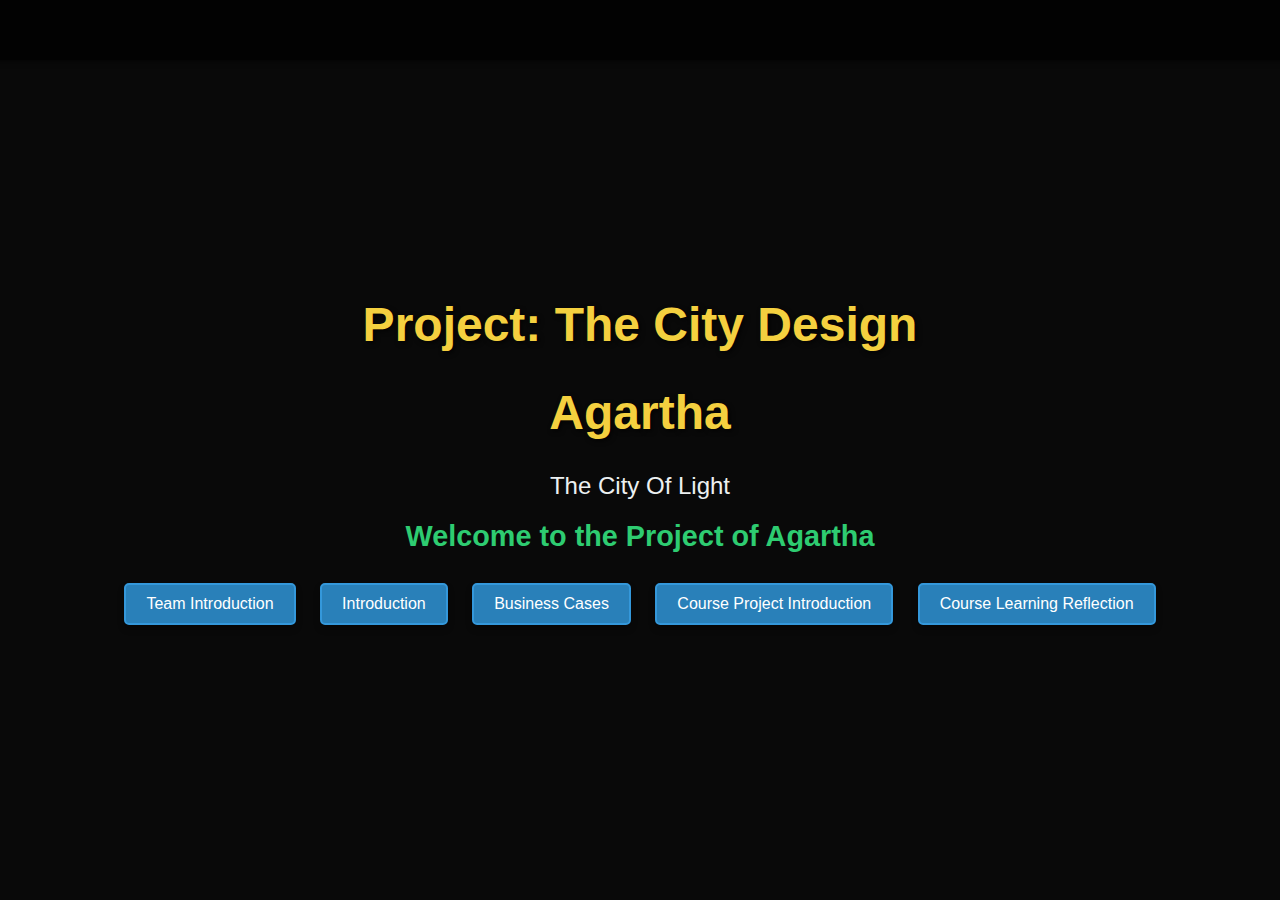
<file: index.html>
<!DOCTYPE html>
<html>
<head>
    <title>The City Design</title>
    <link rel="stylesheet" href="style.css">
</head>
<body>
    <div class="banner">
        <div class="navbar"></div>
        <div class="content">
            <h1>Project: The City Design</h1>
            <h1>Agartha</h1>
            <p>The City Of Light</p>
            <h3>Welcome to the Project of Agartha</h3>
            
            <!-- Navigation Buttons -->
            <nav>
                <button onclick="location.href='team.html';">Team Introduction</button>
                <button onclick="location.href='project1.html';"> Introduction</button>
                <button onclick="location.href='Business.html';"> Business Cases</button>
                <button onclick="location.href='project.html';">Course Project Introduction</button>
                <button onclick="location.href='reflectionmain.html';">Course Learning Reflection</button>
                </ul>
            </nav>
        </div>
    </div>
</body>
</html>
</file>
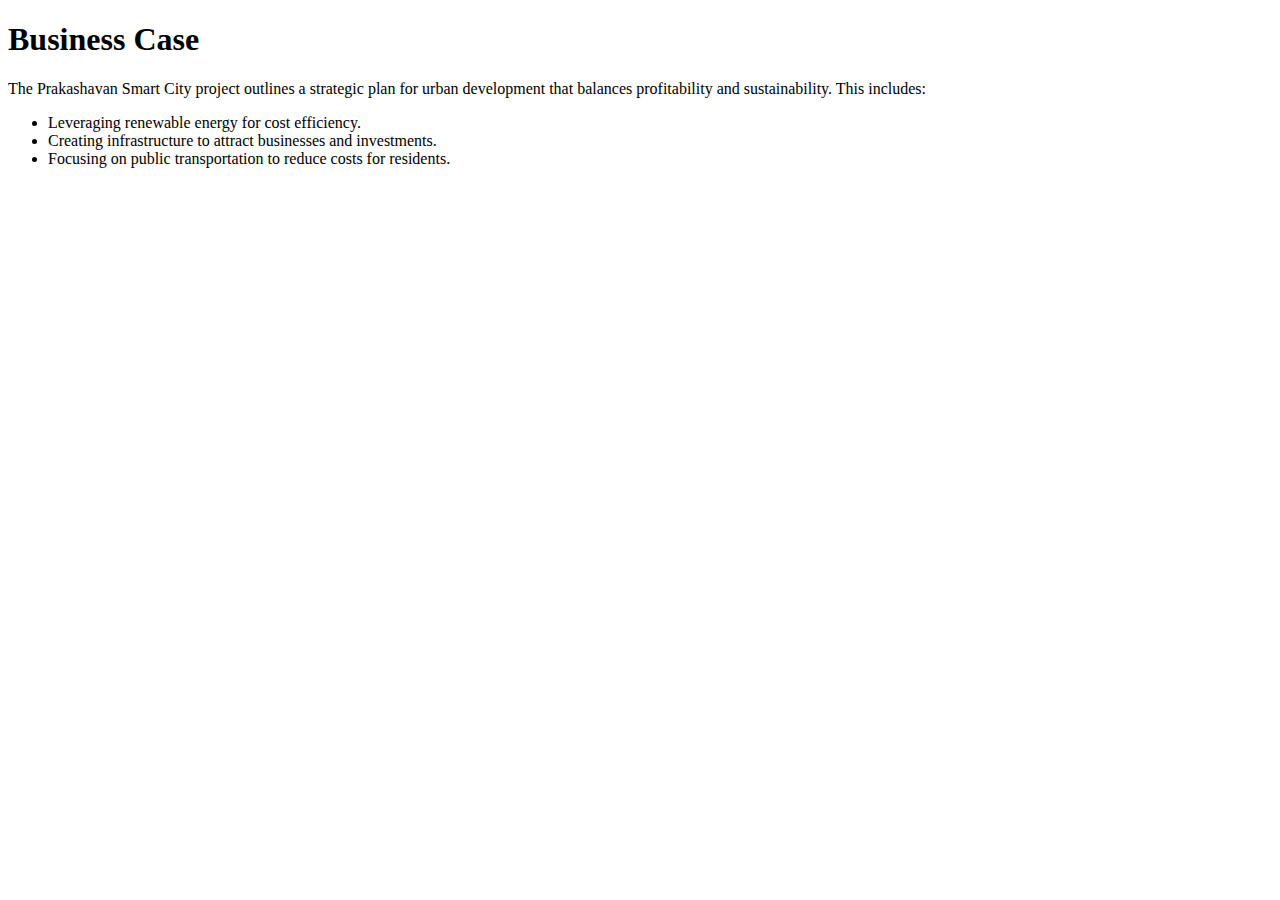
<file: business.html>
<!DOCTYPE html>
<html>
<head>
    <title>Business Case</title>
</head>
<body>
    <h1>Business Case</h1>
    <p>The Prakashavan Smart City project outlines a strategic plan for urban development that balances profitability and sustainability. This includes:
        <ul>
            <li>Leveraging renewable energy for cost efficiency.</li>
            <li>Creating infrastructure to attract businesses and investments.</li>
            <li>Focusing on public transportation to reduce costs for residents.</li>
        </ul>
    </p>
</body>
</html>
</file>
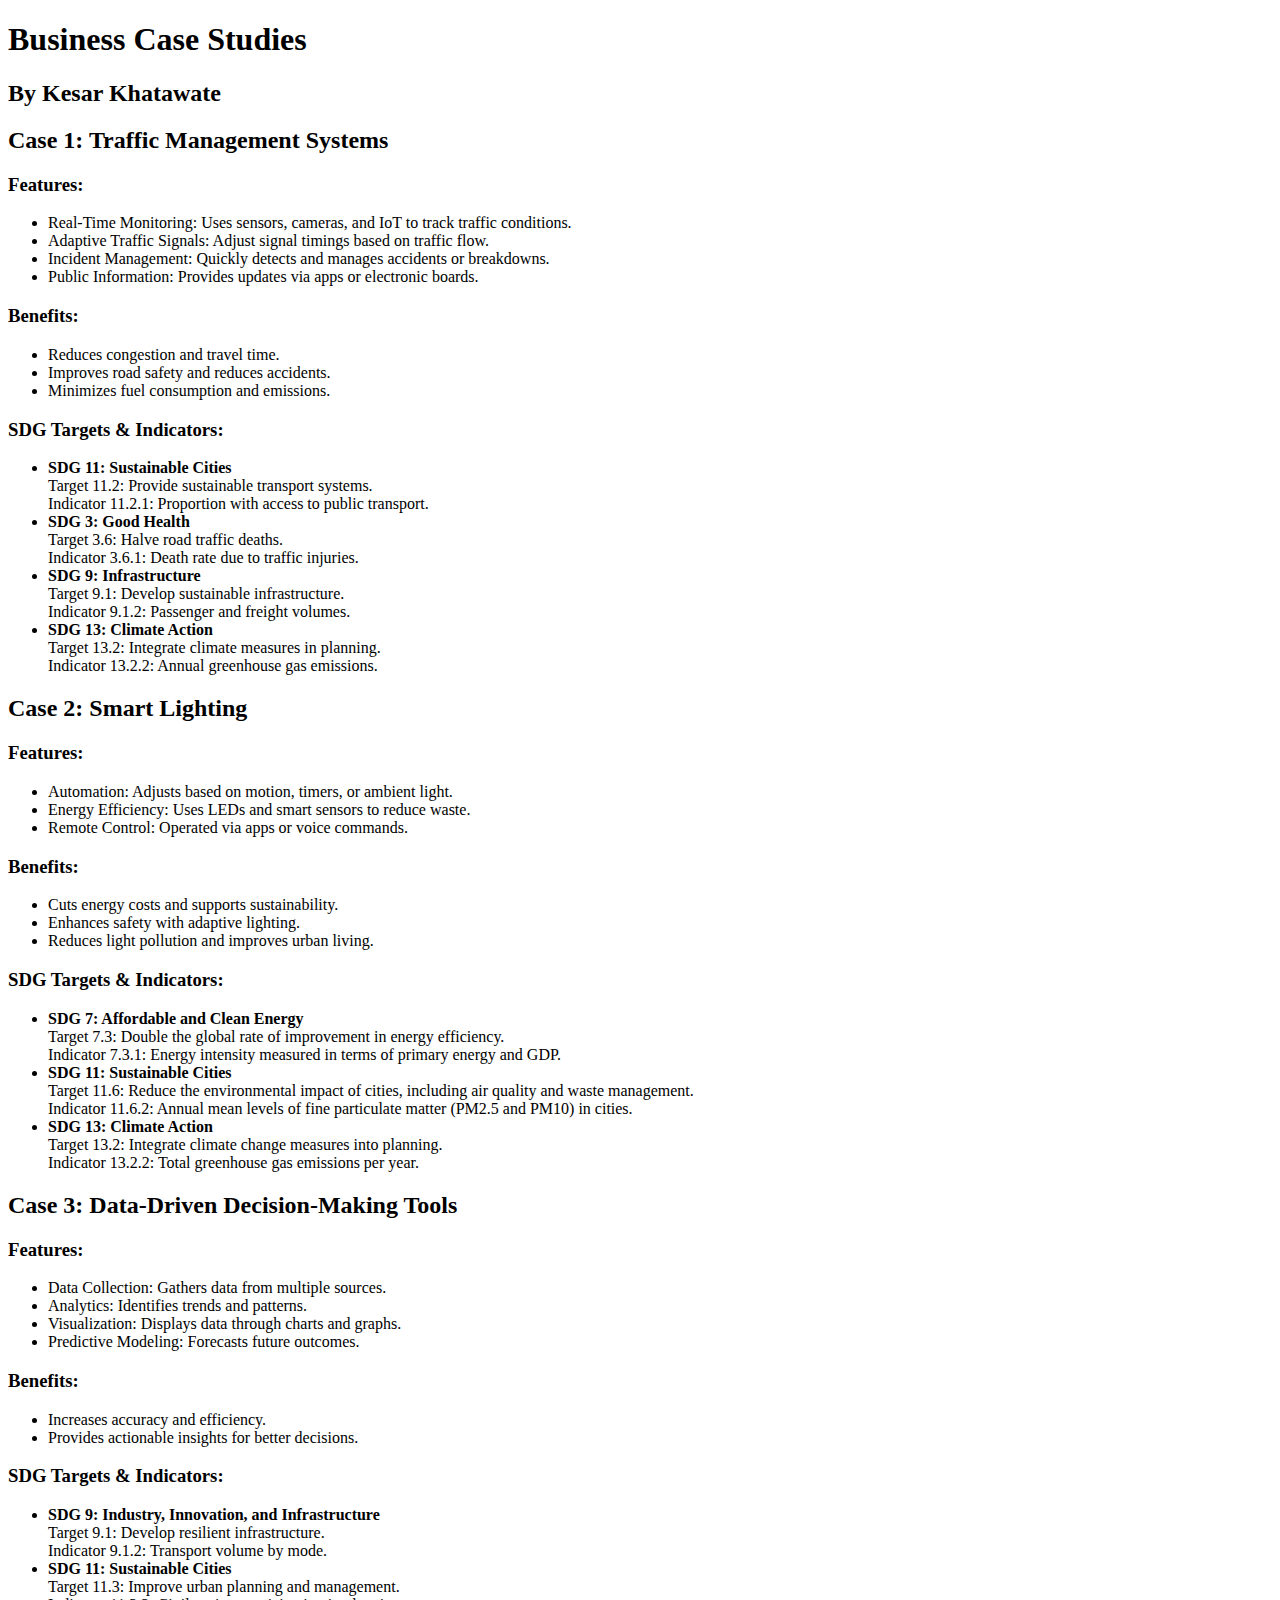
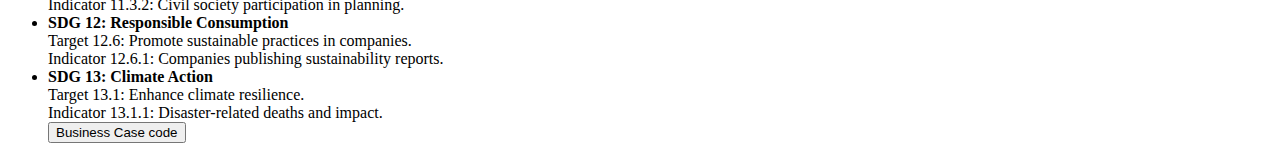
<file: Business.html>
<!DOCTYPE html>
<html lang="en">
<head>
    <meta charset="UTF-8">
    <meta name="viewport" content="width=device-width, initial-scale=1.0">
    <title>Case Studies</title>
    <link rel="stylesheet" href="Businesscss.css">
</head>
<body>
    <div class="container">
        <h1>Business Case Studies</h1>
        <h2>By Kesar Khatawate</h2>
        <div class="case">
            <h2>Case 1: Traffic Management Systems</h2>

            <div class="section">
                <h3>Features:</h3>
                <ul>
                    <li>Real-Time Monitoring: Uses sensors, cameras, and IoT to track traffic conditions.</li>
                    <li>Adaptive Traffic Signals: Adjust signal timings based on traffic flow.</li>
                    <li>Incident Management: Quickly detects and manages accidents or breakdowns.</li>
                    <li>Public Information: Provides updates via apps or electronic boards.</li>
                </ul>
            </div>

            <div class="section">
                <h3>Benefits:</h3>
                <ul>
                    <li>Reduces congestion and travel time.</li>
                    <li>Improves road safety and reduces accidents.</li>
                    <li>Minimizes fuel consumption and emissions.</li>
                </ul>
            </div>

            <div class="section">
                <h3>SDG Targets & Indicators:</h3>
                <ul>
                    <li><strong>SDG 11: Sustainable Cities</strong><br>
                        Target 11.2: Provide sustainable transport systems.<br>
                        Indicator 11.2.1: Proportion with access to public transport.</li>
                    <li><strong>SDG 3: Good Health</strong><br>
                        Target 3.6: Halve road traffic deaths.<br>
                        Indicator 3.6.1: Death rate due to traffic injuries.</li>
                    <li><strong>SDG 9: Infrastructure</strong><br>
                        Target 9.1: Develop sustainable infrastructure.<br>
                        Indicator 9.1.2: Passenger and freight volumes.</li>
                    <li><strong>SDG 13: Climate Action</strong><br>
                        Target 13.2: Integrate climate measures in planning.<br>
                        Indicator 13.2.2: Annual greenhouse gas emissions.</li>
                </ul>
            </div>
        </div>

        <div class="case">
            <h2>Case 2: Smart Lighting</h2>

            <div class="section">
                <h3>Features:</h3>
                <ul>
                    <li>Automation: Adjusts based on motion, timers, or ambient light.</li>
                    <li>Energy Efficiency: Uses LEDs and smart sensors to reduce waste.</li>
                    <li>Remote Control: Operated via apps or voice commands.</li>
                </ul>
            </div>

            <div class="section">
                <h3>Benefits:</h3>
                <ul>
                    <li>Cuts energy costs and supports sustainability.</li>
                    <li>Enhances safety with adaptive lighting.</li>
                    <li>Reduces light pollution and improves urban living.</li>
                </ul>
            </div>

            <div class="section">
                <h3>SDG Targets & Indicators:</h3>
                <ul>
                    <li><strong>SDG 7: Affordable and Clean Energy</strong><br>
                        Target 7.3: Double the global rate of improvement in energy efficiency.<br>
                        Indicator 7.3.1: Energy intensity measured in terms of primary energy and GDP.</li>
                    <li><strong>SDG 11: Sustainable Cities</strong><br>
                        Target 11.6: Reduce the environmental impact of cities, including air quality and waste management.<br>
                        Indicator 11.6.2: Annual mean levels of fine particulate matter (PM2.5 and PM10) in cities.</li>
                    <li><strong>SDG 13: Climate Action</strong><br>
                        Target 13.2: Integrate climate change measures into planning.<br>
                        Indicator 13.2.2: Total greenhouse gas emissions per year.</li>
                </ul>
            </div>
        </div>

        <div class="case">
            <h2>Case 3: Data-Driven Decision-Making Tools</h2>

            <div class="section">
                <h3>Features:</h3>
                <ul>
                    <li>Data Collection: Gathers data from multiple sources.</li>
                    <li>Analytics: Identifies trends and patterns.</li>
                    <li>Visualization: Displays data through charts and graphs.</li>
                    <li>Predictive Modeling: Forecasts future outcomes.</li>
                </ul>
            </div>

            <div class="section">
                <h3>Benefits:</h3>
                <ul>
                    <li>Increases accuracy and efficiency.</li>
                    <li>Provides actionable insights for better decisions.</li>
                </ul>
            </div>

            <div class="section">
                <h3>SDG Targets & Indicators:</h3>
                <ul>
                    <li><strong>SDG 9: Industry, Innovation, and Infrastructure</strong><br>
                        Target 9.1: Develop resilient infrastructure.<br>
                        Indicator 9.1.2: Transport volume by mode.</li>
                    <li><strong>SDG 11: Sustainable Cities</strong><br>
                        Target 11.3: Improve urban planning and management.<br>
                        Indicator 11.3.2: Civil society participation in planning.</li>
                    <li><strong>SDG 12: Responsible Consumption</strong><br>
                        Target 12.6: Promote sustainable practices in companies.<br>
                        Indicator 12.6.1: Companies publishing sustainability reports.</li>
                    <li><strong>SDG 13: Climate Action</strong><br>
                        Target 13.1: Enhance climate resilience.<br>
                        Indicator 13.1.1: Disaster-related deaths and impact.</li>
                        <button onclick="location.href='tms.html';">Business Case code</button>
                </ul>
            </div>
        </div>
    </div>
</body>
</html>
</file>
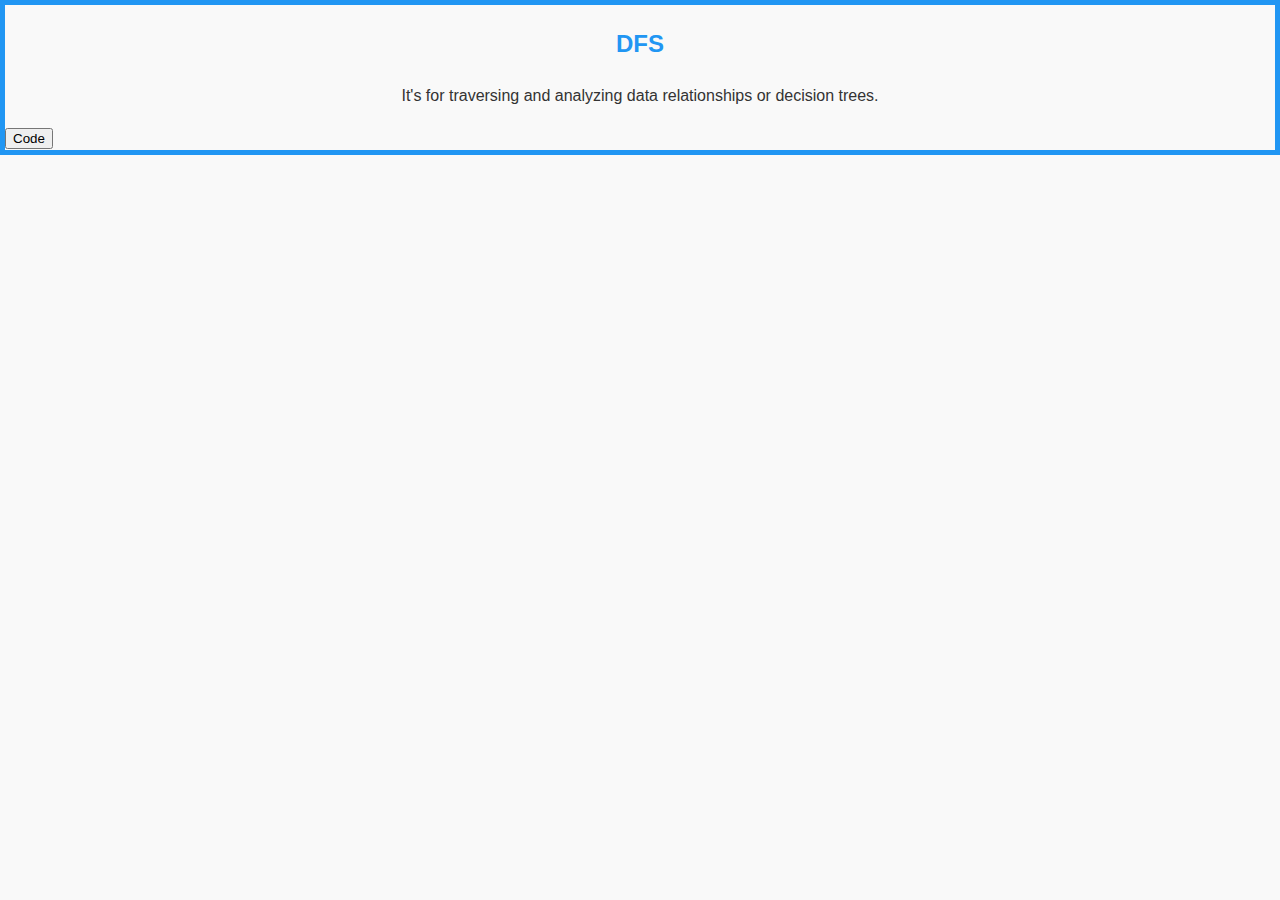
<file: DFS.html>
<!DOCTYPE html>
<html lang="en">
<head>
    <meta charset="UTF-8">
    <meta name="viewport" content="width=device-width, initial-scale=1.0">
    <title>Display Line</title>
    <link rel="stylesheet" href="tms1.css">
</head>
<body>
    <div class="line-container">
        <h2>DFS</h2>
        <p>It's for traversing and analyzing data relationships or decision trees.</p>
        
        <!-- Wrap the button with an anchor tag to link to GitHub -->
        <a href="https://github.com/01fe24bcs423/Agartha/blob/main/DFS.cpp" target="_blank">
            <button class="code-btn">Code</button>
        </a>
    </div>
</body>
</html>
</file>
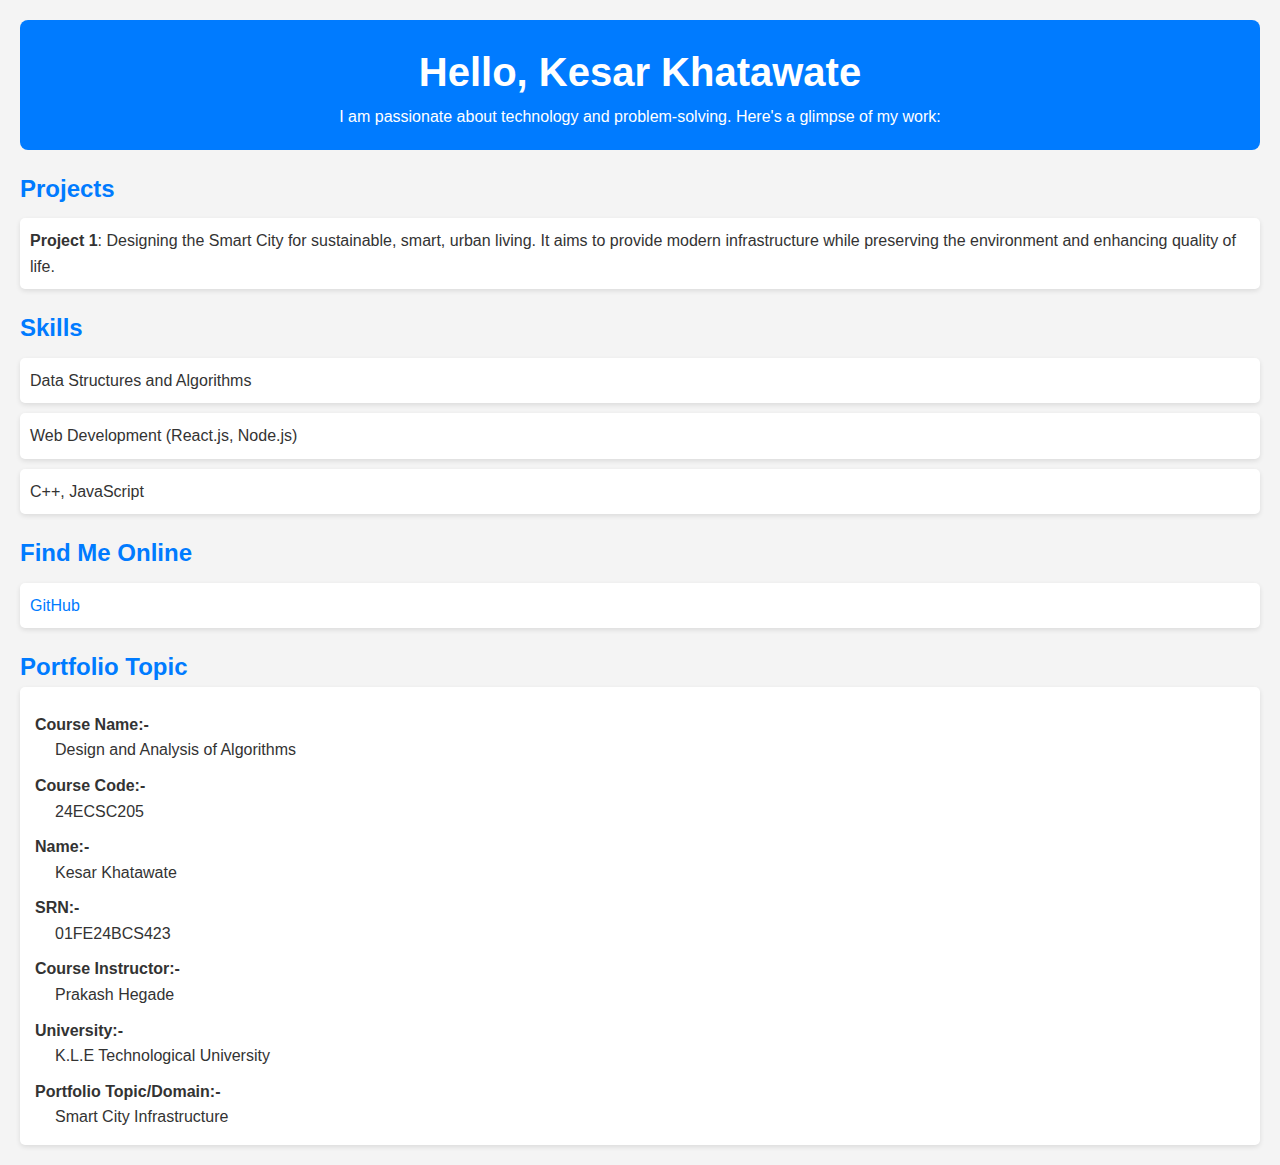
<file: kesar.html>
<!DOCTYPE html>
<html lang="en">
<head>
    <meta charset="UTF-8">
    <meta name="viewport" content="width=device-width, initial-scale=1.0">
    <title>Portfolio</title>
    <link href="kesar1.css" rel="stylesheet">
</head>
<body>
    <header>
        <h1>Hello, Kesar Khatawate</h1>
        <p>I am passionate about technology and problem-solving. Here's a glimpse of my work:</p>
    </header>

    <section>
        <h2> Projects</h2>
        <ul>
            <li><strong>Project 1</strong>: Designing the Smart City for sustainable, smart, urban living. It aims to provide modern infrastructure while preserving the environment and enhancing quality of life.</li>
        </ul>

        <h2> Skills</h2>
        <ul>
            <li>Data Structures and Algorithms</li>
            <li>Web Development (React.js, Node.js)</li>
            <li>C++, JavaScript</li>
        </ul>

        <h2> Find Me Online</h2>
        <ul>
            <li><a href="https://github.com/your-github-username" target="_blank">GitHub</a></li>
        </ul>

        <h2>Portfolio Topic</h2>
        <dl>
            <dt>Course Name:-</dt>
            <dd>Design and Analysis of Algorithms</dd>

            <dt>Course Code:-</dt>
            <dd>24ECSC205</dd>

            <dt>Name:-</dt>
            <dd>Kesar Khatawate</dd>

            <dt>SRN:-</dt>
            <dd>01FE24BCS423</dd>

            <dt>Course Instructor:-</dt>
            <dd>Prakash Hegade</dd>

            <dt>University:-</dt>
            <dd>K.L.E Technological University</dd>

            <dt>Portfolio Topic/Domain:-</dt>
            <dd>Smart City Infrastructure</dd>
        </dl>
    </section>
</body>
</html>
</file>
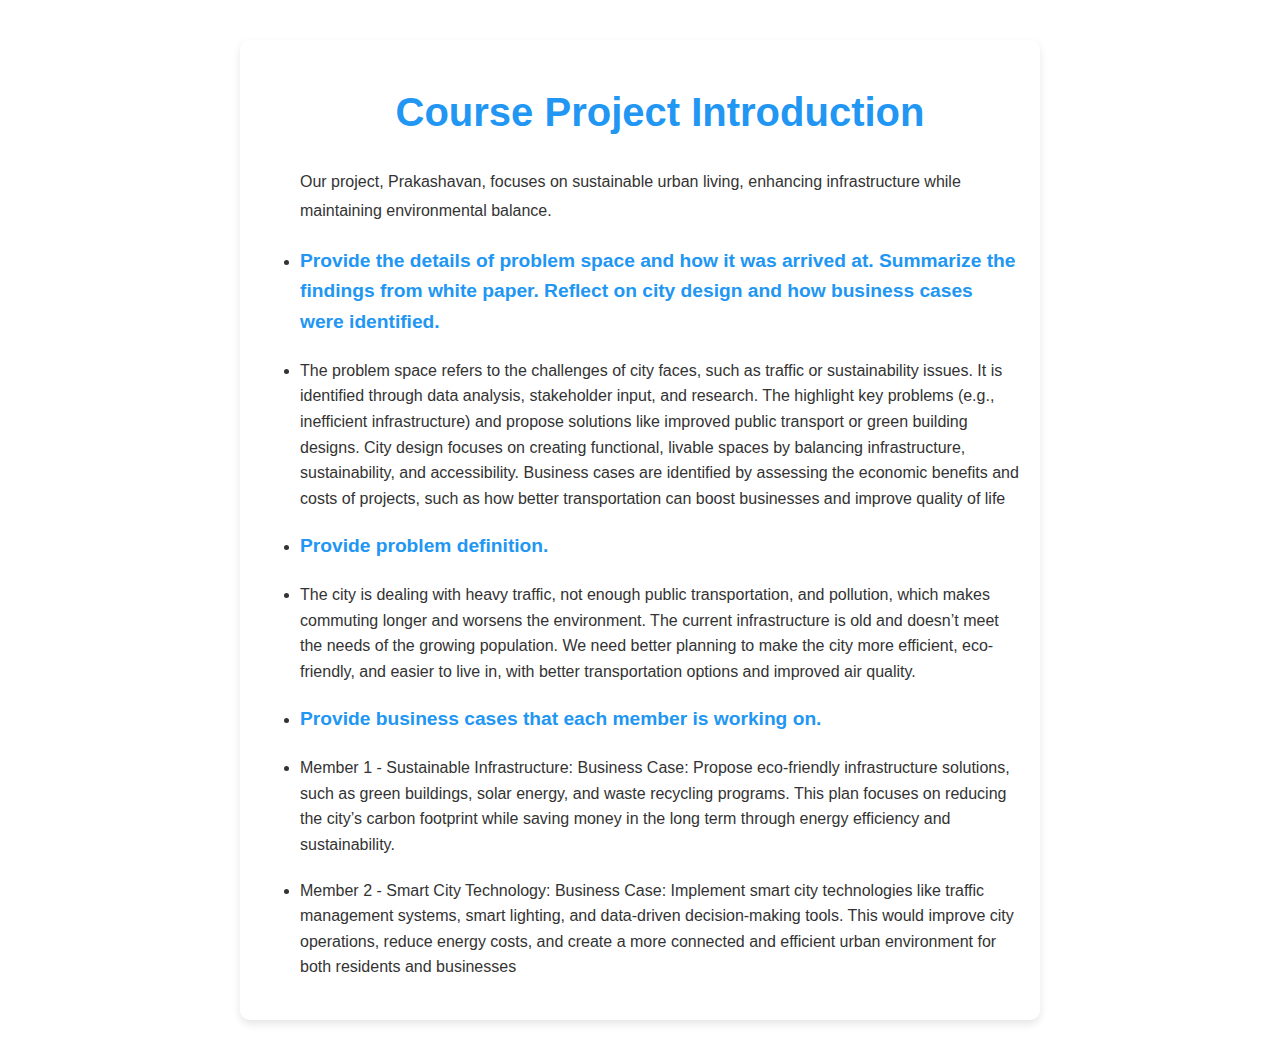
<file: project.html>
<!DOCTYPE html>
<html>
<head>
    <title>Course Project Introduction</title>
    <link rel="stylesheet" href="projectcss.css">
</head>
<body>
    <ul>
    <h1>Course Project Introduction</h1>
    <p>Our project, Prakashavan, focuses on sustainable urban living, enhancing infrastructure while maintaining environmental balance.</p>
    <li><h3>Provide the details of problem space and how it was arrived at. Summarize the
        findings from white paper. Reflect on city design and how business cases were
        identified.</h3></li>
        <li>The problem space refers to the challenges of city faces, such as traffic or sustainability issues. It is identified through data analysis, stakeholder input, and research. The  highlight key problems (e.g., inefficient infrastructure) and propose solutions like improved public transport or green building designs. City design focuses on creating functional, livable spaces by balancing infrastructure, sustainability, and accessibility. Business cases are identified by assessing the economic benefits and costs of projects, such as how better transportation can boost businesses and improve quality of life</li>
    <li><h3>Provide problem definition.</h3>
       <li> The city is dealing with heavy traffic, not enough public transportation, and pollution, which makes commuting longer and worsens the environment. The current infrastructure is old and doesn’t meet the needs of the growing population. We need better planning to make the city more efficient, eco-friendly, and easier to live in, with better transportation options and improved air quality.</li>
    <li><h3>Provide business cases that each member is working on.</h3>                                           <li>   Member 1 - Sustainable Infrastructure:
        Business Case: Propose eco-friendly infrastructure solutions, such as green buildings, solar energy, and waste recycling programs. This plan focuses on reducing the city’s carbon footprint while saving money in the long term through energy efficiency and sustainability.</li>
        <li>Member 2 - Smart City Technology:
        Business Case: Implement smart city technologies like traffic management systems, smart lighting, and data-driven decision-making tools. This would improve city operations, reduce energy costs, and create a more connected and efficient urban environment for both residents and businesses</li>
    </ul> </body>
</html>
</file>
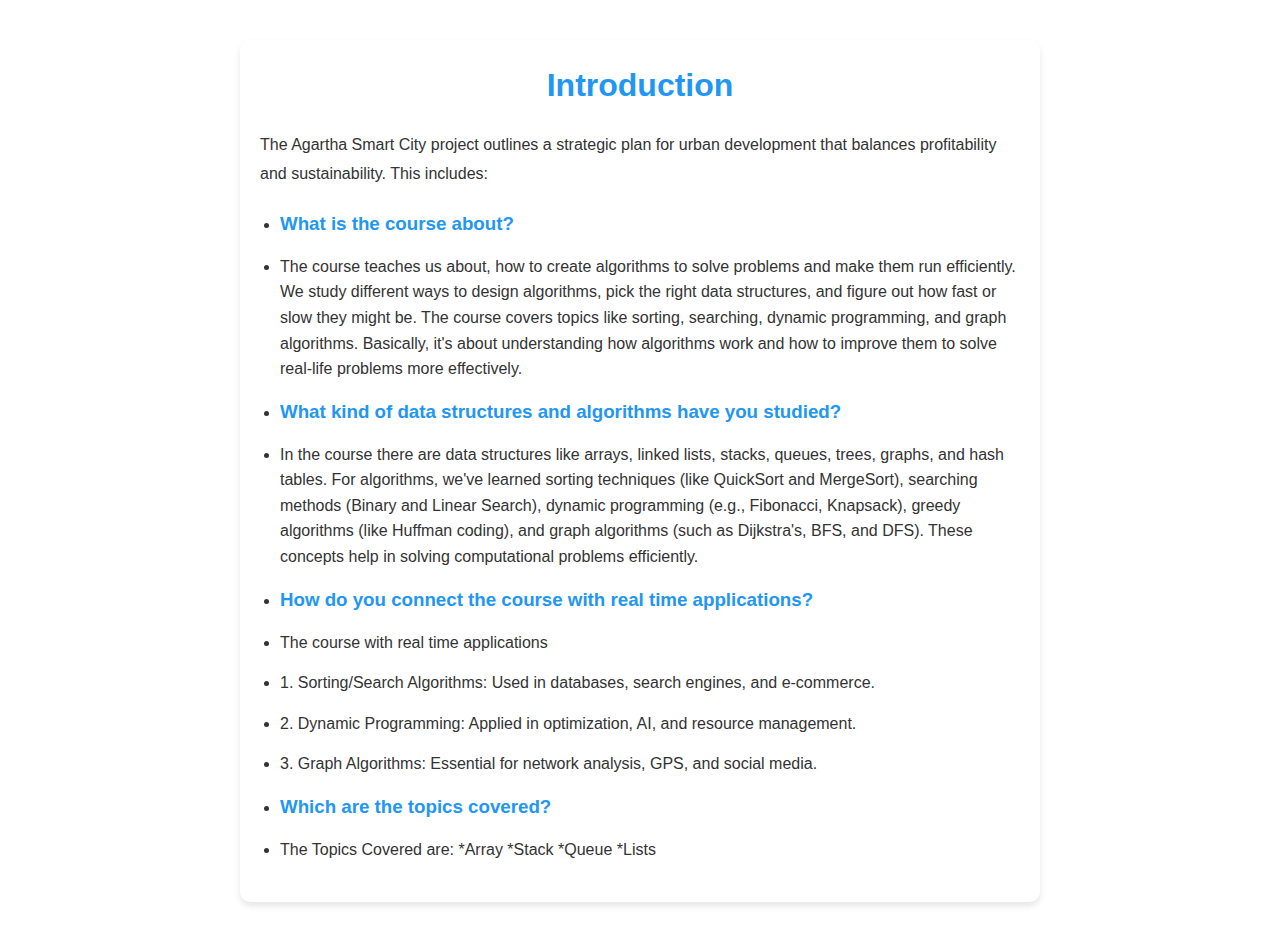
<file: project1.html>
<!DOCTYPE html>
<html>
<head>
    <title>Introduction</title>
    <link rel="stylesheet" href="project1css.css">
</head>
<body>
    <h1>Introduction</h1>
    <p>The Agartha Smart City project outlines a strategic plan for urban development that balances profitability and sustainability. This includes:
        <ul>
            <li><h3>What is the course about?</h3></li>
                <li>The course teaches us about, how to create algorithms to solve problems and make them run efficiently. We study different ways to design algorithms, pick the right data structures, and figure out how fast or slow they might be. The course covers topics like sorting, searching, dynamic programming, and graph algorithms. Basically, it's about understanding how algorithms work and how to improve them to solve real-life problems more effectively.</li>
            <li><h3>What kind of data structures and algorithms have you studied?</h3></li>
                <li>In the course there are data structures like arrays, linked lists, stacks, queues, trees, graphs, and hash tables. For algorithms, we've learned sorting techniques (like QuickSort and MergeSort), searching methods (Binary and Linear Search), dynamic programming (e.g., Fibonacci, Knapsack), greedy algorithms (like Huffman coding), and graph algorithms (such as Dijkstra's, BFS, and DFS). These concepts help in solving computational problems efficiently.</li>
            <li><h3>How do you connect the course with real time applications?</h3></li>
               <li> The course with real time applications
                <li>1. Sorting/Search Algorithms: Used in databases, search engines, and e-commerce.</li>
                <li> 2. Dynamic Programming: Applied in optimization, AI, and resource management.</li>
                <li>3. Graph Algorithms: Essential for network analysis, GPS, and social media.</li>
            <li><h3>Which are the topics covered?</h3></li>
                <li>The Topics Covered are:
                *Array
                *Stack
                *Queue
                *Lists
                </li>
        </ul>
    </p>
</body>
</html>
</file>
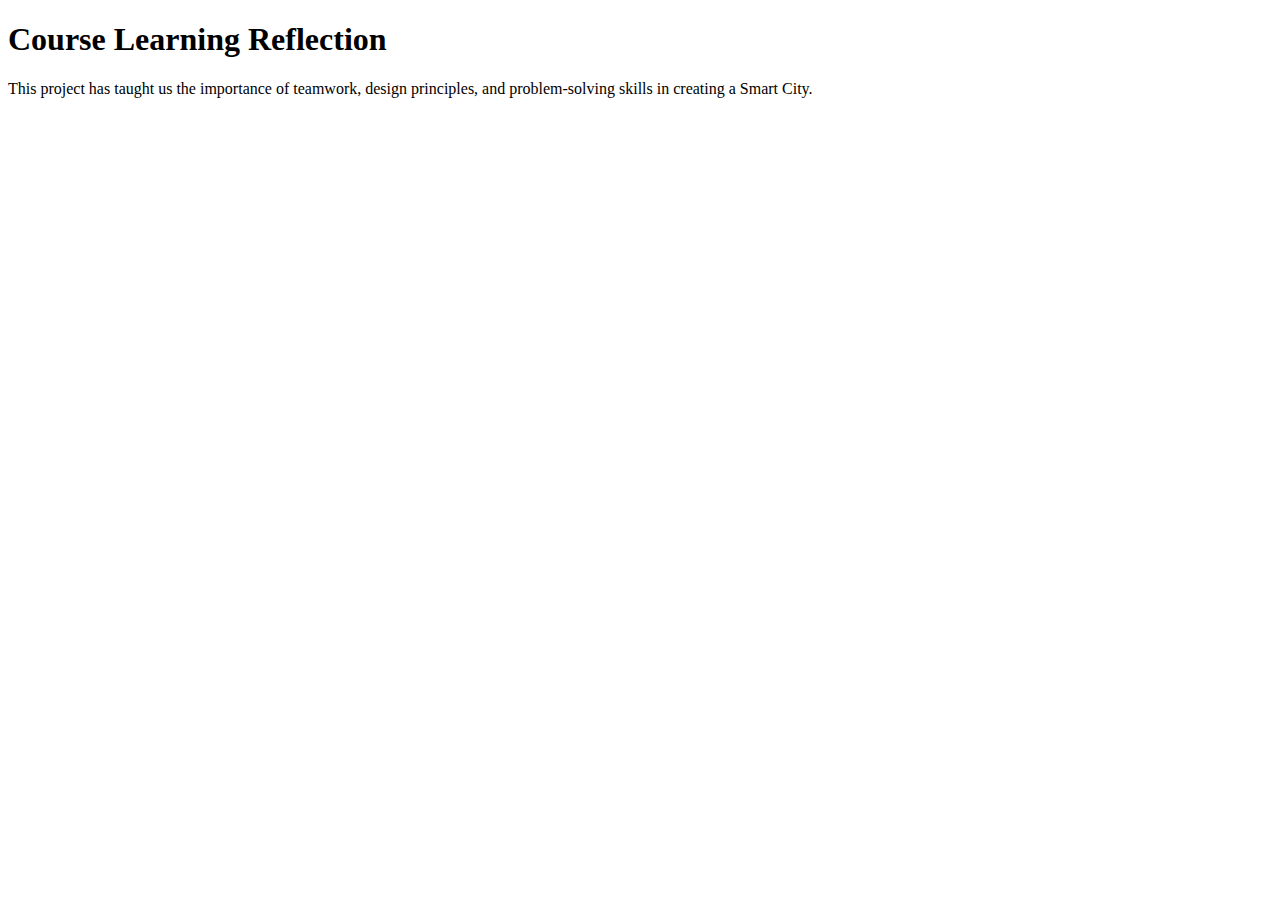
<file: reflection.html>
<!DOCTYPE html>
<html>
<head>
    <title>Course Learning Reflection</title>
</head>
<body>
    <h1>Course Learning Reflection</h1>
    <p>This project has taught us the importance of teamwork, design principles, and problem-solving skills in creating a Smart City.</p>
</body>
</html>
</file>
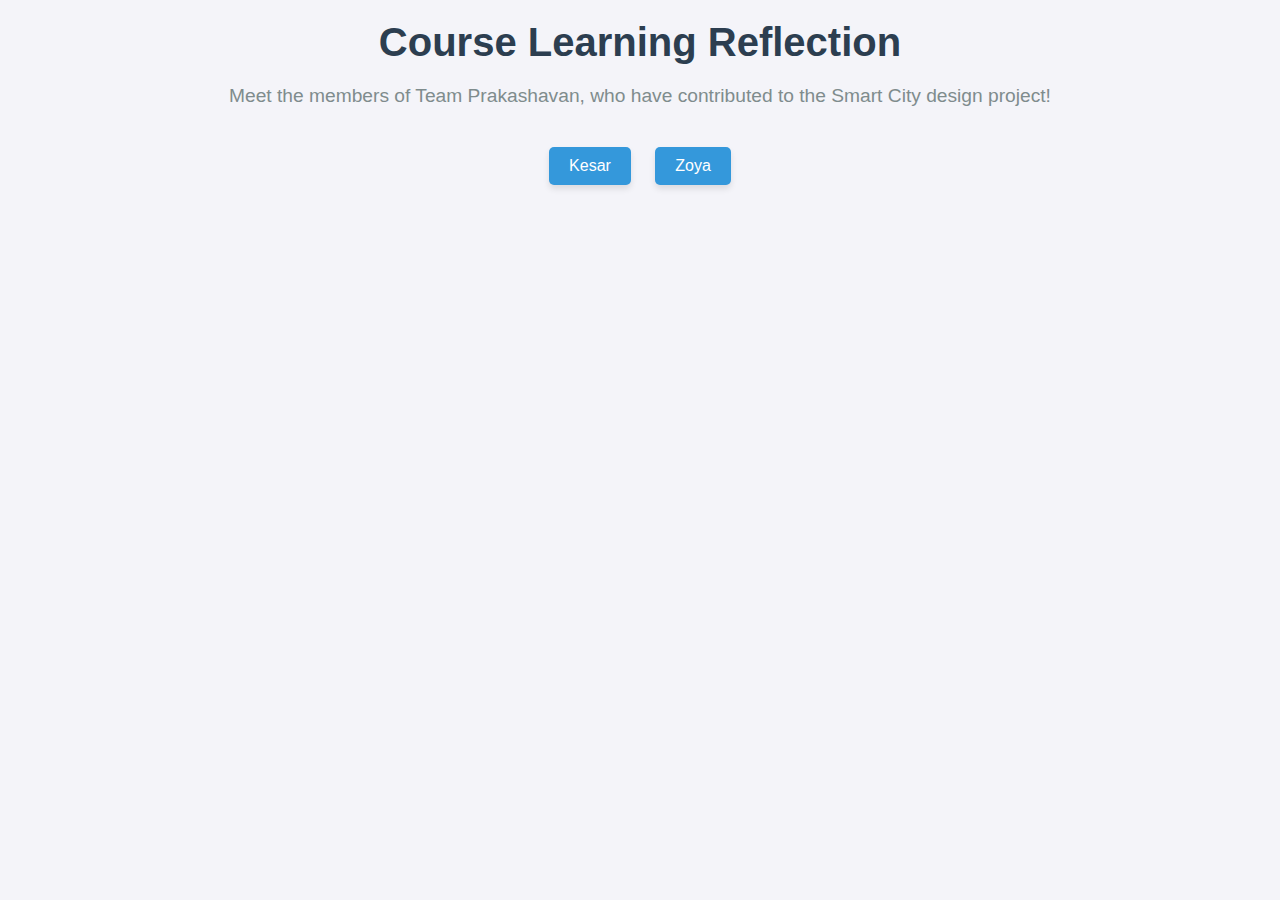
<file: reflectionmain.html>
<!DOCTYPE html>
<html>
<head>
    <title>Course Learning Reflection</title>
    <link rel="stylesheet" href="reflectionmaincss.css">
</head>
<body>
    <h1>Course Learning Reflection</h1>
    <p>Meet the members of Team Prakashavan, who have contributed to the Smart City design project!</p>
    
    <!-- Team Members -->
    <button onclick="location.href='reflection.html';">Kesar</button>
    <button onclick="location.href='';">Zoya</button>
</body>
</html>
</file>
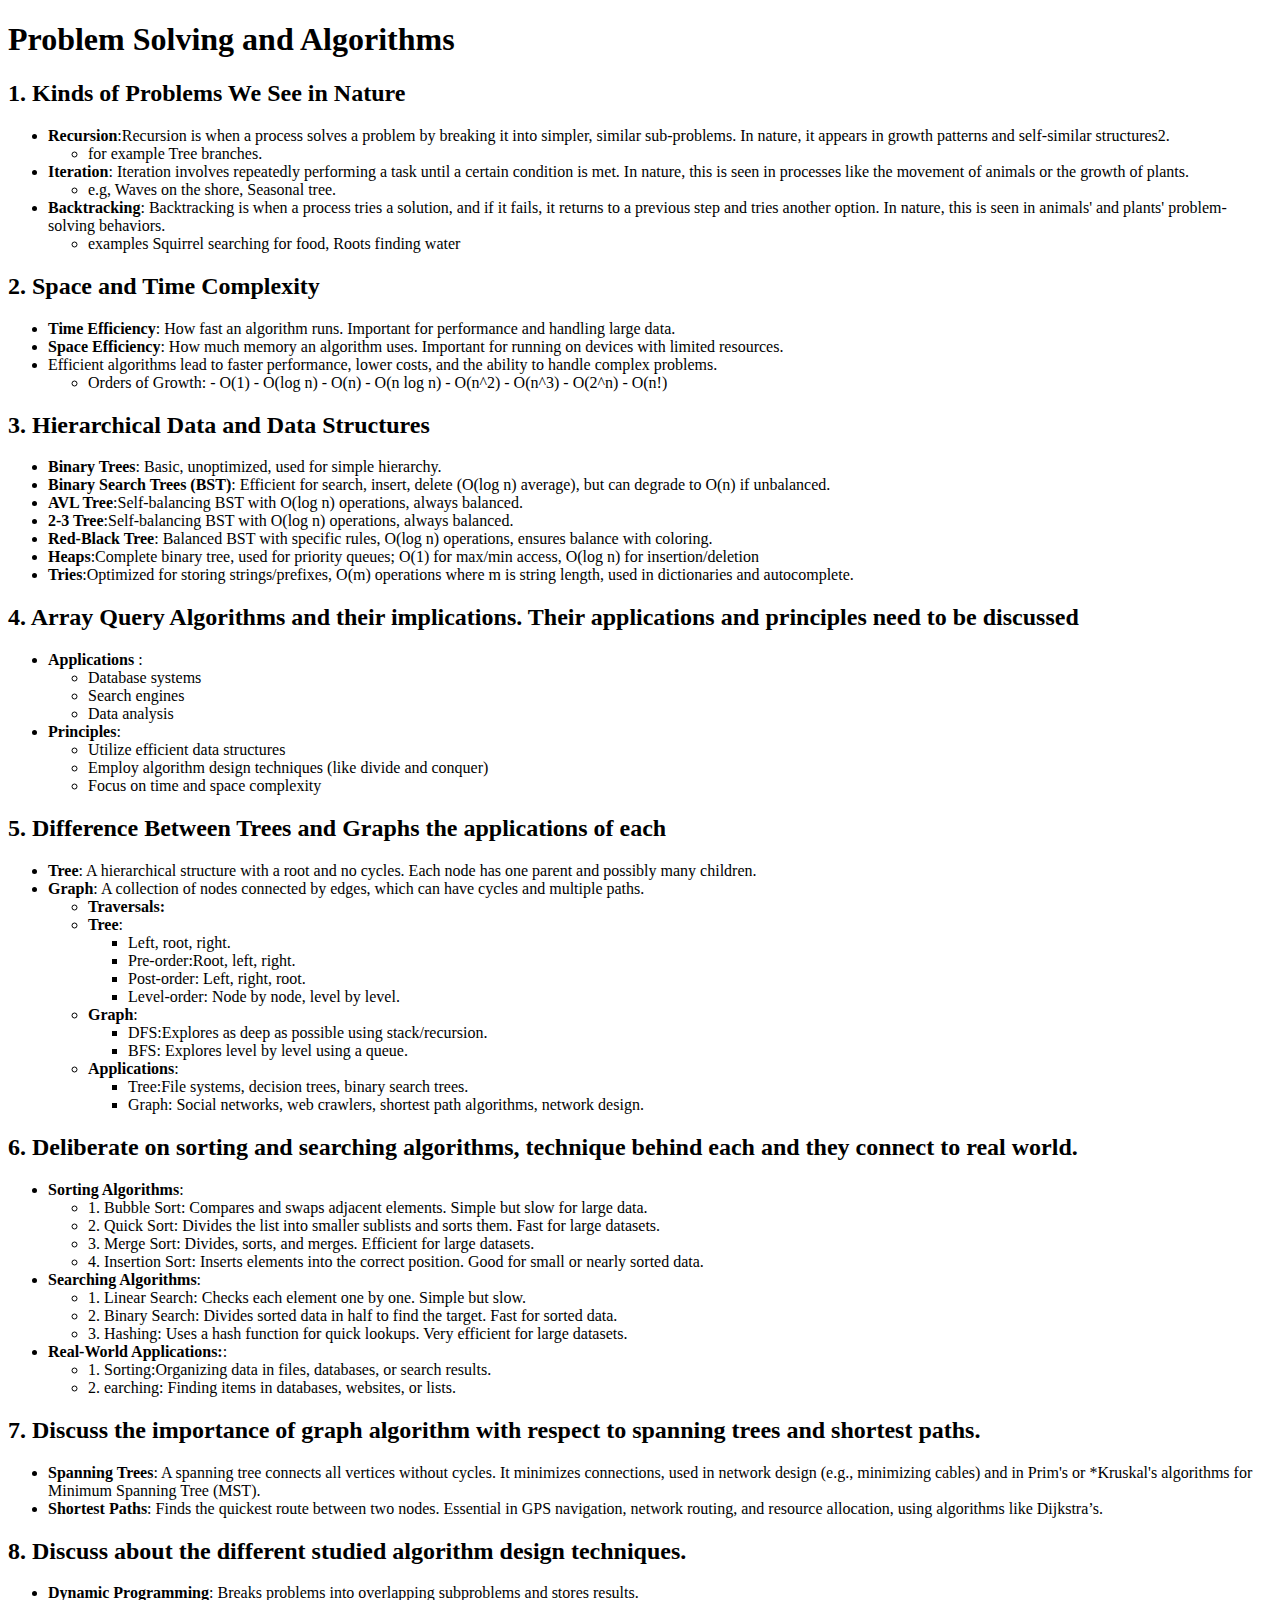
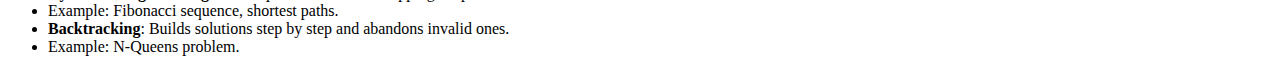
<file: reflections.html>
<!DOCTYPE html>
<html lang="en">

<head>
    <meta charset="UTF-8">
    <meta name="viewport" content="width=device-width, initial-scale=1.0">
    <title>Problem Solving and Algorithms</title>
    <link rel="stylesheet" href="reflections.css">
</head>

<body>
    <h1>Problem Solving and Algorithms</h1>

    <h2>1. Kinds of Problems We See in Nature</h2>
    <ul>
        <li><strong>Recursion</strong>:Recursion is when a process solves a problem by breaking it into simpler, similar sub-problems. In nature, it appears in growth patterns and self-similar structures2. 
            <ul>
                <li> for example Tree branches.</li>
            </ul>
        </li>
        <li><strong>Iteration</strong>: Iteration involves repeatedly performing a task until a certain condition is met. In nature, this is seen in processes like the movement of animals or the growth of plants. 
            <ul>
                <li>e.g, Waves on the shore, Seasonal tree. </li>
            </ul>
        </li>
        <li><strong>Backtracking</strong>: Backtracking is when a process tries a solution, and if it fails, it returns to a previous step and tries another option. In nature, this is seen in animals' and plants' problem-solving behaviors.

            <ul>
                <li>examples Squirrel searching for food, Roots finding water</li>
            </ul>
        </li>
    </ul>

    <h2>2. Space and Time Complexity</h2>
    <ul>
        <li><strong>Time Efficiency</strong>: How fast an algorithm runs. Important for performance and handling large data.</li>
        <li><strong>Space Efficiency</strong>: How much memory an algorithm uses. Important for running on devices with limited resources.</li>
        <li>Efficient algorithms lead to faster performance, lower costs, and the ability to handle complex problems.</li>
       <ul> <li>Orders of Growth:
            - O(1)
            - O(log n)
            - O(n)
            - O(n log n)
            - O(n^2)
            - O(n^3)
            - O(2^n)
            - O(n!)</li></ul>
    </ul>

    <h2>3. Hierarchical Data and Data Structures</h2>
    <ul>
        <li><strong>Binary Trees</strong>:  Basic, unoptimized, used for simple hierarchy.</li>
        <li><strong>Binary Search Trees (BST)</strong>: Efficient for search, insert, delete (O(log n) average), but can degrade to O(n) if unbalanced.</li>
        <li><strong>AVL Tree</strong>:Self-balancing BST with O(log n) operations, always balanced.        </li>
        <li><strong>2-3 Tree</strong>:Self-balancing BST with O(log n) operations, always balanced. </li>
        <li><strong>Red-Black Tree</strong>: Balanced BST with specific rules, O(log n) operations, ensures balance with coloring.</li>
        <li><strong>Heaps</strong>:Complete binary tree, used for priority queues; O(1) for max/min access, O(log n) for insertion/deletion</li>
        <li><strong>Tries</strong>:Optimized for storing strings/prefixes, O(m) operations where m is string length, used in dictionaries and autocomplete.</li>
    </ul>

    <h2>4. Array Query Algorithms  and their implications. Their applications and
        principles need to be discussed
        </h2>
    <ul>
        <li><strong>Applications </strong>: <ul><li> Database systems</li>
            <li> Search engines</li>
           <li> Data analysis</li></ul></li>
        <li><strong>Principles</strong>: <ul><li>Utilize efficient data structures </li>
        <li>Employ algorithm design techniques (like divide and conquer)</li>
        <li>Focus on time and space complexity</li>
         </ul></li>
    </ul>

    <h2>5. Difference Between Trees and Graphs the applications of each</h2>
    <ul>
        <li><strong>Tree</strong>: A hierarchical structure with a root and no cycles. Each node has one parent and possibly many children.</li>
        <li><strong>Graph</strong>: A collection of nodes connected by edges, which can have cycles and multiple paths.</li>
            <ul>
                <li><strong>Traversals:</strong></li>
                <li><strong>Tree</strong>:<ul> <li> Left, root, right.</li>
                <li>Pre-order:Root, left, right.</li>
                <li>Post-order: Left, right, root.</li>
                <li> Level-order: Node by node, level by level.</li></ul>
                <li><strong>Graph</strong>:<ul> <li> DFS:Explores as deep as possible using stack/recursion.</li>
                    <li>BFS: Explores level by level using a queue.</li></ul>
                    <li><strong>Applications</strong>:<ul> <li> Tree:File systems, decision trees, binary search trees.</li>
                        <li>Graph: Social networks, web crawlers, shortest path algorithms, network design.</li></ul>
            </ul>
        </li>
    </ul>


    <h2>6. Deliberate on sorting and searching algorithms, technique behind each and they connect to real world.</h2>
    <ul>
        <li><strong>Sorting Algorithms</strong>:
            <ul> 
            <li>1. Bubble Sort: Compares and swaps adjacent elements. Simple but slow for large data.</li>
            <li>2. Quick Sort: Divides the list into smaller sublists and sorts them. Fast for large datasets.</li>
            <li>3. Merge Sort: Divides, sorts, and merges. Efficient for large datasets.</li>
            <li> 4. Insertion Sort: Inserts elements into the correct position. Good for small or nearly sorted data.</li>
        </ul>
            </li>
        <li><strong>Searching Algorithms</strong>:
            <ul>
                <li>1. Linear Search: Checks each element one by one. Simple but slow.</li>
                <li>2. Binary Search: Divides sorted data in half to find the target. Fast for sorted data.</li>
                <li>3. Hashing: Uses a hash function for quick lookups. Very efficient for large datasets.</li>
            </ul>
        </li>
        <li><strong>Real-World Applications:</strong>:
            <ul>
                <li>1. Sorting:Organizing data in files, databases, or search results.</li>
                <li>2. earching: Finding items in databases, websites, or lists.</li>
            </ul>
        </li>
    </ul>

    <h2>7. Discuss the importance of graph algorithm with respect to spanning trees and shortest paths.</h2>
    <ul>
        <li><strong>Spanning Trees</strong>: A spanning tree connects all vertices without cycles. It minimizes connections, used in network design (e.g., minimizing cables) and in Prim's or *Kruskal's algorithms for Minimum Spanning Tree (MST).</li>
        <li><strong>Shortest Paths</strong>: Finds the quickest route between two nodes. Essential in GPS navigation, network routing, and resource allocation, using algorithms like Dijkstra’s.</li>
        </li>
    </ul>
    <h2>8. Discuss about the different studied algorithm design techniques.</h2>
    <ul>
        <li><strong>Dynamic Programming</strong>: Breaks problems into overlapping subproblems and stores results.</li>
                <li>Example: Fibonacci sequence, shortest paths.</li>
                <li><strong>Backtracking</strong>: Builds solutions step by step and abandons invalid ones.</li>
                <li>Example: N-Queens problem.</li>
        </li>
    </ul>
</body>

</html>
</file>
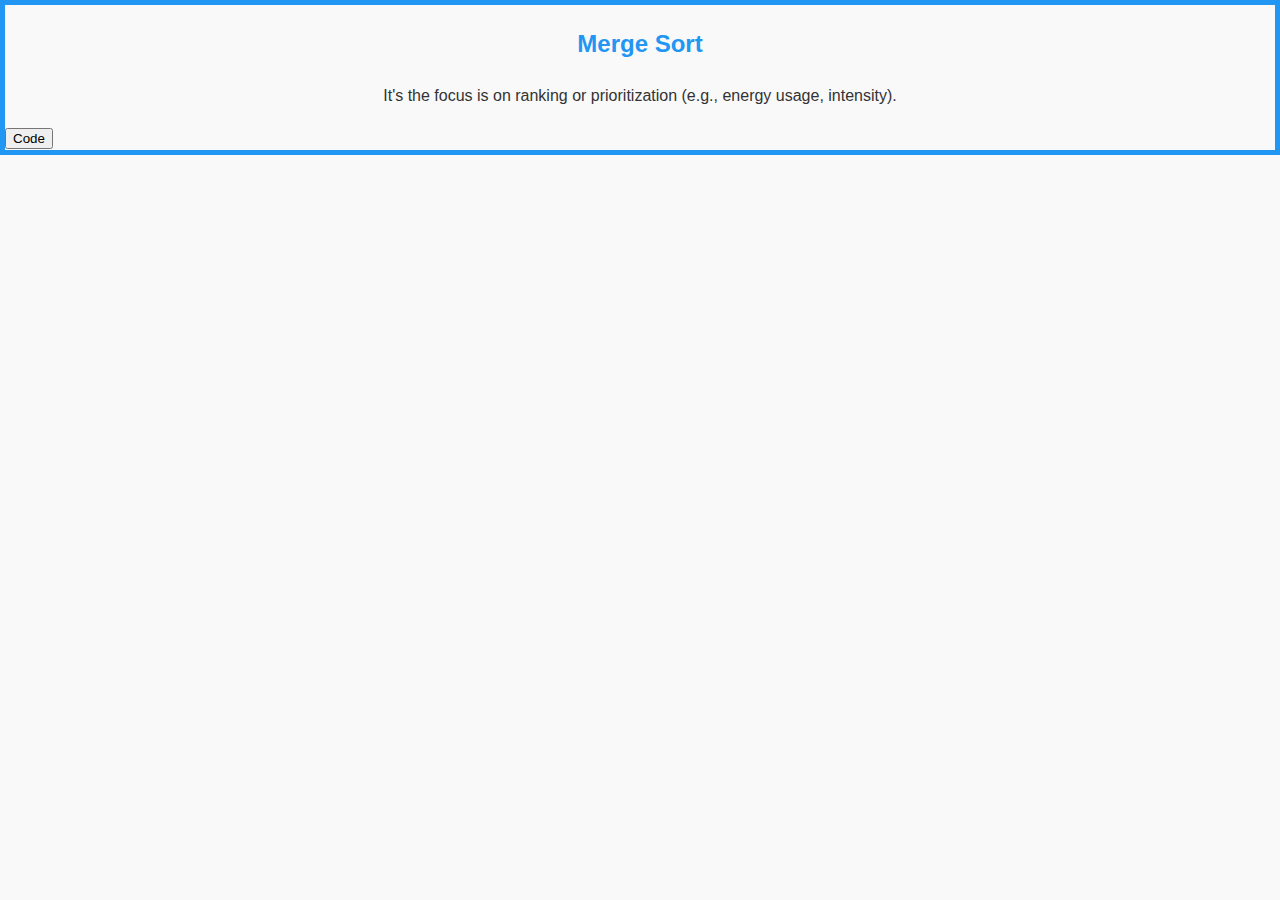
<file: SL.html>
<!DOCTYPE html>
<html lang="en">
<head>
    <meta charset="UTF-8">
    <meta name="viewport" content="width=device-width, initial-scale=1.0">
    <title>Display Line</title>
    <link rel="stylesheet" href="tms1.css">
</head>
<body>
    <div class="line-container">
        <h2>Merge Sort</h2>
        <p>It's the focus is on ranking or prioritization (e.g., energy usage, intensity).</p>
        
        <!-- Wrap the button with an anchor tag to link to GitHub -->
        <a href="https://github.com/01fe24bcs423/Agartha/blob/main/Merge.cpp" target="_blank">
            <button class="code-btn">Code</button>
        </a>
    </div>
</body>
</html>
</file>
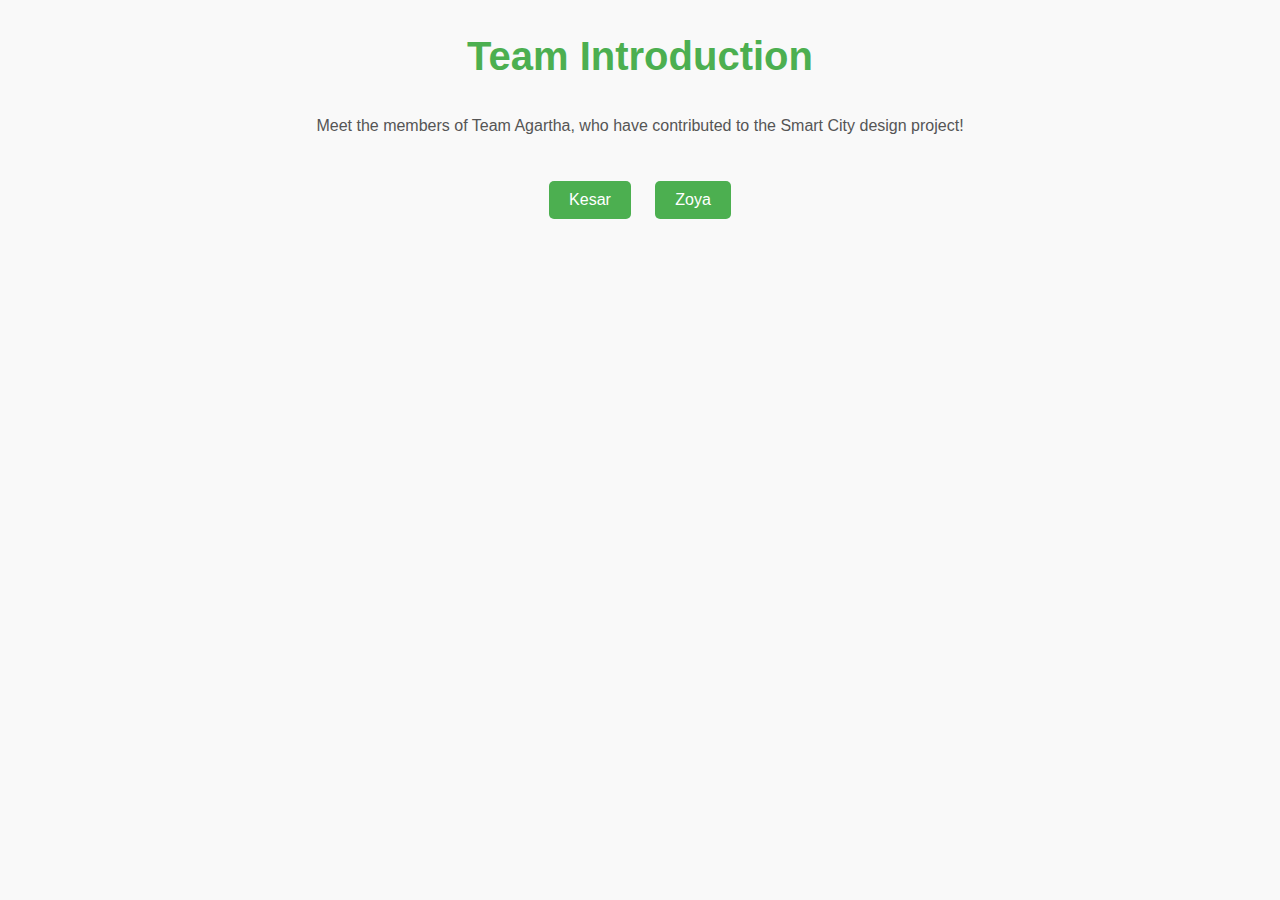
<file: team.html>
<!DOCTYPE html>
<html>
<head>
    <title>Team Introduction</title>
    <link rel="stylesheet" href="teamcss.css">
</head>
<body>
    <h1>Team Introduction</h1>
    <p>Meet the members of Team Agartha, who have contributed to the Smart City design project!</p>
    
    <!-- Team Members -->
    <button onclick="location.href='kesar.html';">Kesar</button>
    <button onclick="location.href='';">Zoya</button>
</body>
</html>
</file>
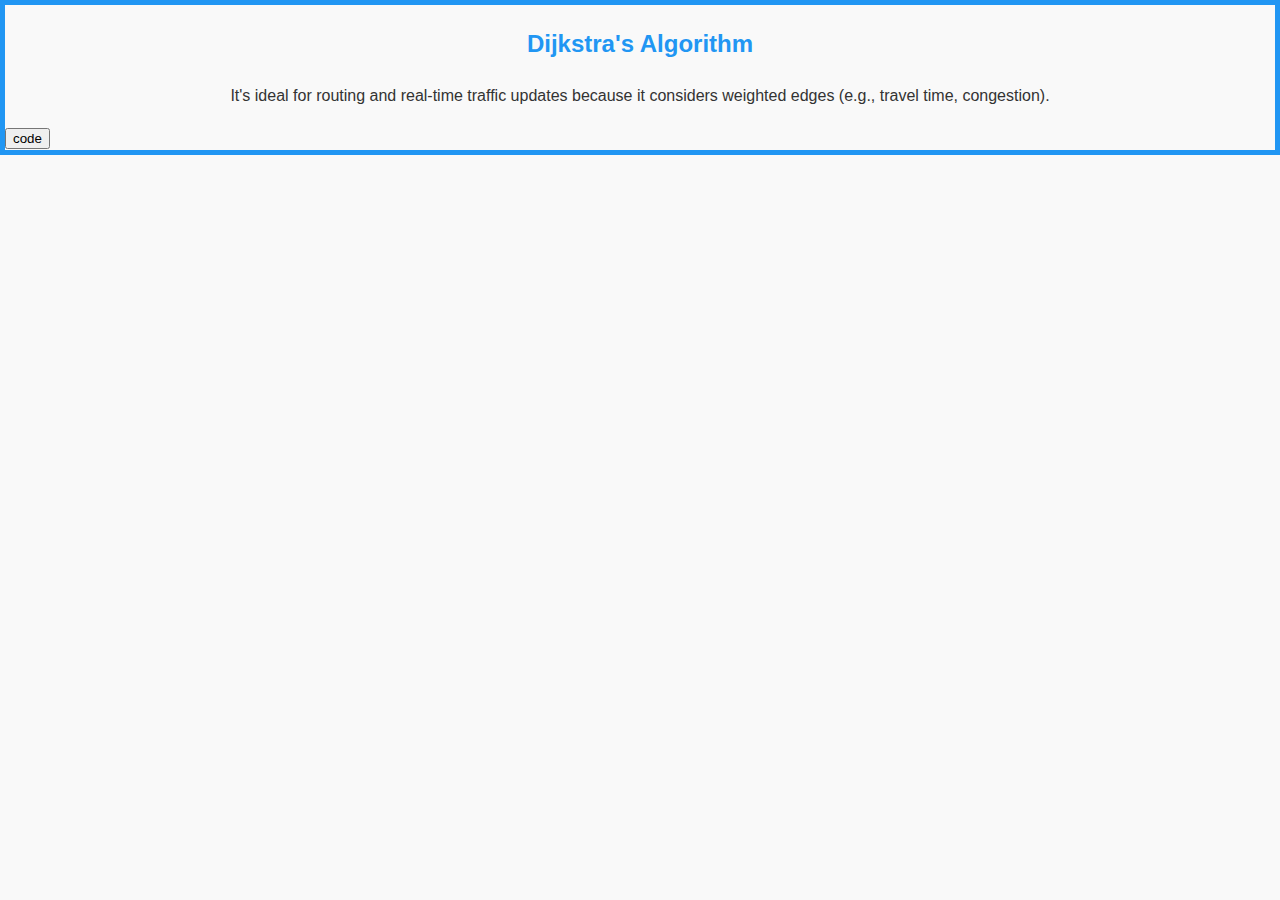
<file: tms.html>
<!DOCTYPE html>
<html lang="en">
<head>
    <meta charset="UTF-8">
    <meta name="viewport" content="width=device-width, initial-scale=1.0">
    <title>Display Line</title>
    <link rel="stylesheet" href="tms1.css">
</head>
<body>
    <div class="line-container">
        <h2>Dijkstra's Algorithm</h2>
        <p>It's ideal for routing and real-time traffic updates because it considers weighted edges (e.g., travel time, congestion).</p>
        
        <!-- Added a button below the paragraph -->
         <button onclick="location.href='https://github.com/01fe24bcs423/Agartha/blob/main/Dijkstra's.cpp';">code</button>
    </div>
</body>
</html>
</file>
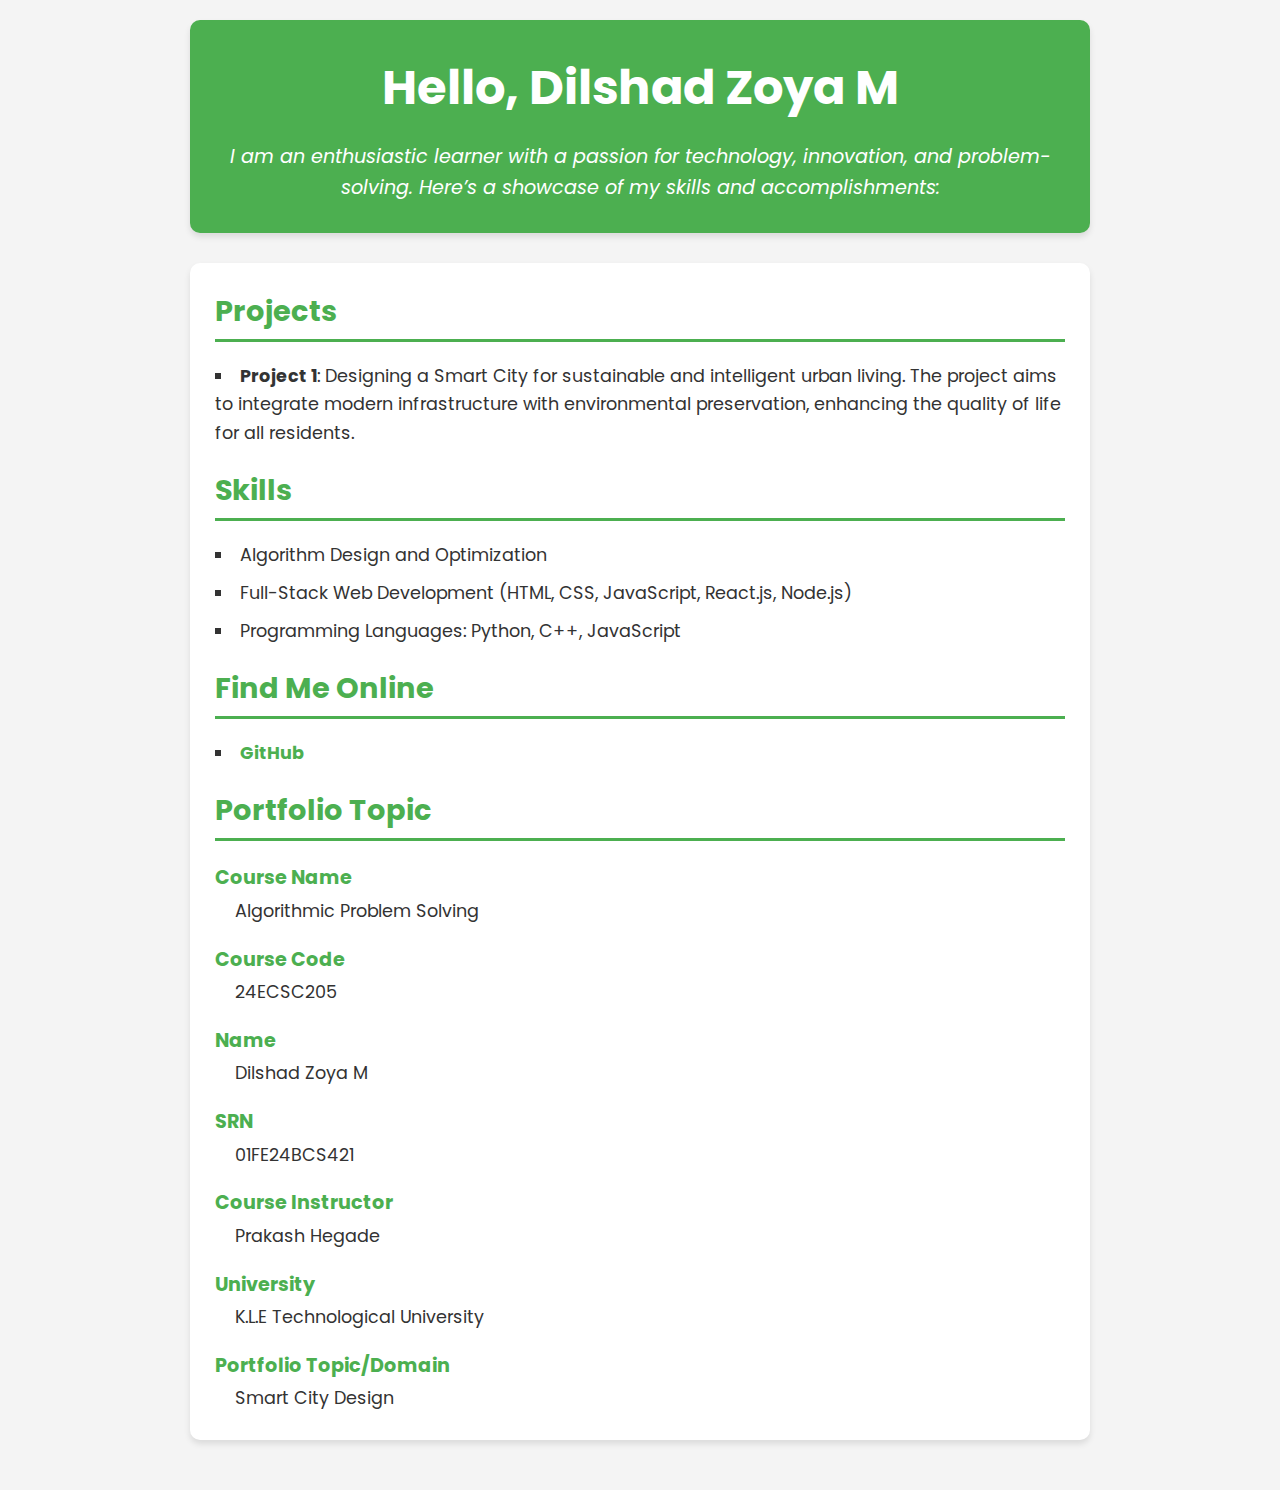
<file: zoya.html>
<!DOCTYPE html>
<html lang="en">
<head>
    <meta charset="UTF-8">
    <meta name="viewport" content="width=device-width, initial-scale=1.0">
    <title>Portfolio</title>
    <link rel="stylesheet" href="zoya.css">
    <link href="https://fonts.googleapis.com/css2?family=Poppins:wght@300;400;600&display=swap" rel="stylesheet">
</head>
<body>
    <header>
        <h1>Hello, Dilshad Zoya M</h1>
        <p>I am an enthusiastic learner with a passion for technology, innovation, and problem-solving. Here’s a showcase of my skills and accomplishments:</p>
    </header>

    <section>
        <h2>Projects</h2>
        <ul>
            <li><strong>Project 1</strong>: Designing a Smart City for sustainable and intelligent urban living. The project aims to integrate modern infrastructure with environmental preservation, enhancing the quality of life for all residents.</li>
        </ul>

        <h2>Skills</h2>
        <ul>
            <li>Algorithm Design and Optimization</li>
            <li>Full-Stack Web Development (HTML, CSS, JavaScript, React.js, Node.js)</li>
            <li>Programming Languages: Python, C++, JavaScript</li>
        </ul>

        <h2>Find Me Online</h2>
        <ul>
            <li><a href="https://github.com/your-github-username" target="_blank">GitHub</a></li>
        </ul>

        <h2>Portfolio Topic</h2>
        <dl>
            <dt>Course Name</dt>
            <dd>Algorithmic Problem Solving</dd>

            <dt>Course Code</dt>
            <dd>24ECSC205</dd>

            <dt>Name</dt>
            <dd>Dilshad Zoya M</dd>

            <dt>SRN</dt>
            <dd>01FE24BCS421</dd>

            <dt>Course Instructor</dt>
            <dd>Prakash Hegade</dd>

            <dt>University</dt>
            <dd>K.L.E Technological University</dd>

            <dt>Portfolio Topic/Domain</dt>
            <dd>Smart City Design</dd>
        </dl>
    </section>
</body>
</html>
</file>
<file: style.css>
/* General Styles */
body {
    margin: 0;
    padding: 0;
    font-family: 'Arial', sans-serif;
    color: #fff;
    background-color: #121212;
}

/* Banner Section */
.banner {
    position: relative;
    width: 100%;
    height: 100vh;
    background: linear-gradient(rgba(0, 0, 0, 0.5), rgba(0, 0, 0, 0.5)), url('https://www.greenjournal.co.uk/wp-content/uploads/2017/07/Untitled-design-1.jpg') center/cover no-repeat;
    display: flex;
    flex-direction: column;
    align-items: center;
    justify-content: center;
    text-align: center;
}

/* Navbar */
.navbar {
    position: absolute;
    top: 0;
    width: 100%;
    height: 60px;
    background: rgba(0, 0, 0, 0.7);
    display: flex;
    align-items: center;
    justify-content: space-between;
    padding: 0 20px;
    box-shadow: 0 2px 5px rgba(0, 0, 0, 0.5);
}

/* Content */
.content h1 {
    font-size: 3em;
    font-weight: bold;
    color: #f4d03f;
    text-shadow: 2px 2px 5px rgba(0, 0, 0, 0.7);
}

.content p {
    font-size: 1.5em;
    color: #ecf0f1;
    margin: 10px 0;
}

.content h3 {
    font-size: 1.8em;
    margin: 20px 0;
    color: #2ecc71;
}

/* Navigation Buttons */
nav {
    margin-top: 20px;
}

button {
    font-size: 1em;
    padding: 10px 20px;
    margin: 10px;
    color: #fff;
    background-color: #2980b9;
    border: 2px solid #3498db;
    border-radius: 5px;
    cursor: pointer;
    box-shadow: 0 4px 6px rgba(0, 0, 0, 0.3);
    transition: all 0.3s ease;
}

button:hover {
    background-color: #3498db;
    border-color: #2980b9;
    transform: scale(1.1);
}

button:active {
    background-color: #1c5a87;
    transform: scale(1);
}

/* Responsive Design */
@media (max-width: 768px) {
    .content h1 {
        font-size: 2.5em;
    }

    .content p {
        font-size: 1.2em;
    }

    .content h3 {
        font-size: 1.5em;
    }

    button {
        font-size: 0.9em;
        padding: 8px 16px;
    }
}
</file>
<file: Businesscss.css>

</file>
<file: tms1.css>
body {
    font-family: Arial, sans-serif;
    line-height: 1.6;
    margin: 0;
    padding: 0;
    background-color: #f9f9f9; /* Corrected missing value */
    color: #333;
    border: 5px solid #2196F3; /* Added border around the body */
}

.container {
    max-width: 800px;
    margin: 20px auto; /* Centers the container horizontally */
    background: #fff;
    padding: 20px;
    box-shadow: 0 0 10px rgba(0, 0, 0, 0.1);
    border: 3px solid #2196F3; /* Border around the container */
    border-radius: 8px; /* Optional: rounded corners for the border */
    text-align: center; /* Centers all text within the container, including paragraphs */
}

h2 {
    color: #2196F3;
    text-align: center; /* Centers the heading */
}

p {
    text-align: center; /* Centers paragraph text */
}
</file>
<file: reflectionmaincss.css>
/* General Styles */
body {
    font-family: Arial, sans-serif;
    margin: 0;
    padding: 0;
    background-color: #f4f4f9;
    color: #333;
    text-align: center;
}

h1 {
    font-size: 2.5em;
    color: #2c3e50;
    margin: 20px 0;
}

p {
    font-size: 1.2em;
    color: #7f8c8d;
    margin: 10px 0 30px;
}

/* Button Styles */
button {
    font-size: 1em;
    padding: 10px 20px;
    margin: 10px;
    color: #ffffff;
    background-color: #3498db;
    border: none;
    border-radius: 5px;
    cursor: pointer;
    box-shadow: 0 4px 6px rgba(0, 0, 0, 0.1);
    transition: background-color 0.3s, transform 0.2s;
}

button:hover {
    background-color: #2980b9;}
</file>
<file: reflections.css>

</file>
<file: kesar1.css>
/* Reset some default styles */
body, h1, h2, p, ul, dl, dt, dd {
    margin: 0;
    padding: 0;
}

/* Basic styling for the body */
body {
    font-family: Arial, sans-serif;
    line-height: 1.6;
    background-color: #f4f4f4;
    color: #333;
    padding: 20px;
}

/* Header styling */
header {
    background: #007BFF;
    color: white;
    padding: 20px;
    text-align: center;
    border-radius: 8px;
}

/* Section styling */
section {
    margin-top: 20px;
}

/* Heading styles */
h1 {
    font-size: 2.5em;
}

h2 {
    color: #007BFF;
    margin-top: 20px;
}

/* List styles */
ul {
    list-style-type: none;
    padding: 0;
}

ul li {
    background: #fff;
    margin: 10px 0;
    padding: 10px;
    border-radius: 5px;
    box-shadow: 0 2px 5px rgba(0, 0, 0, 0.1);
}

/* Definition list styles */
dl {
    background: #fff;
    padding: 15px;
    border-radius: 5px;
    box-shadow: 0 2px 5px rgba(0, 0, 0, 0.1);
}

dt {
    font-weight: bold;
    margin-top: 10px;
}

dd {
    margin-left: 20px;
}

/* Link styles */
a {
    color: #007BFF;
    text-decoration: none;
}

a:hover {
    text-decoration: underline;
}
</file>
<file: projectcss.css>
/* General Reset */
body, h1, h3, p, li {
    margin: 0;
    padding: 0;
    box-sizing: border-box;
}

/* Body Styling */
body {
    font-family: 'Arial', sans-serif;
    background-color: #f9f9f9;
    color: #333;
    line-height: 1.8;
    padding: 20px;
}

/* Header Styling */
h1 {
    text-align: center;
    color: #2196F3; /* Blue Color */
    font-size: 2.5rem;
    margin-bottom: 20px;
}

/* Paragraph Styling */
p {
    font-size: 1rem;
    margin-bottom: 20px;
}

/* List Styling */
li {
    margin-bottom: 20px;
    font-size: 1rem;
    line-height: 1.6;
}

/* Subheadings */
h3 {
    color: #2196F3; /* Blue Color */
    font-size: 1.2rem;
    margin-bottom: 10px;
}

/* Body Container */
body {
    max-width: 800px;
    margin: 40px auto;
    background: #ffffff;
    padding: 20px;
    border-radius: 10px;
    box-shadow: 0 4px 8px rgba(0, 0, 0, 0.1);
}

/* Responsive Design */
@media screen and (max-width: 600px) {
    h1 {
        font-size: 1.8rem;
    }
    
    p, li {
        font-size: 0.9rem;
    }

    h3 {
        font-size: 1rem;
    }
}
</file>
<file: project1css.css>
/* General Reset */
body, h1, h2, h3, p, ul, li {
    margin: 0;
    padding: 0;
    box-sizing: border-box;
}

/* Body Styling */
body {
    font-family: Arial, sans-serif;
    line-height: 1.6;
    background-color: #f4f4f9;
    color: #333;
    margin: 0;
    padding: 20px;
}

/* Header Styling */
h1 {
    text-align: center;
    color: #2196F3; /* Blue Color */
    margin-bottom: 20px;
}

/* Paragraph Styling */
p {
    margin-bottom: 20px;
    font-size: 1rem;
    line-height: 1.8;
}

/* Unordered List Styling */
ul {
    margin-top: 10px;
    padding-left: 20px;
}

ul li {
    margin-bottom: 15px;
}

h3 {
    color: #2196F3; /* Blue Color */
    margin-bottom: 5px;
}

/* Nested List Styling */
ul ul {
    margin-top: 10px;
    padding-left: 20px;
}

ul ul li {
    list-style-type: circle;
}

/* Background Box Styling */
body {
    background: #ffffff;
    border-radius: 10px;
    box-shadow: 0 4px 6px rgba(0, 0, 0, 0.1);
    max-width: 800px;
    margin: 40px auto;
    padding: 20px;
}

/* Responsive Design */
@media screen and (max-width: 600px) {
    h1 {
        font-size: 1.5rem;
    }

    p {
        font-size: 0.9rem;
    }
}
</file>
<file: teamcss.css>
/* General Reset */
body, h1, p, button {
    margin: 0;
    padding: 0;
    box-sizing: border-box;
}

/* Body Styling */
body {
    font-family: 'Arial', sans-serif;
    background-color: #f9f9f9;
    color: #333;
    text-align: center;
    padding: 20px;
    line-height: 1.8;
}

/* Header Styling */
h1 {
    color: #4CAF50;
    font-size: 2.5rem;
    margin-bottom: 20px;
}

/* Paragraph Styling */
p {
    font-size: 1rem;
    margin-bottom: 30px;
    color: #555;
}

/* Button Styling */
button {
    background-color: #4CAF50;
    color: white;
    font-size: 1rem;
    padding: 10px 20px;
    margin: 10px;
    border: none;
    border-radius: 5px;
    cursor: pointer;
    transition: background-color 0.3s;
}

/* Button Hover Effect */
button:hover {
    background-color: #45a049;
}

/* Responsive Design */
@media screen and (max-width: 600px) {
    h1 {
        font-size: 2rem;
    }

    p {
        font-size: 0.9rem;
    }

    button {
        font-size: 0.9rem;
        padding: 8px 16px;
    }
}
</file>
<file: zoya.css>
/* General Reset */
* {
    margin: 0;
    padding: 0;
    box-sizing: border-box;
}

/* Body Styling */
body {
    font-family: 'Poppins', sans-serif;
    line-height: 1.6;
    background-color: #f4f4f4;
    color: #333;
    padding: 20px;
    display: flex;
    justify-content: center;
    align-items: center;
    flex-direction: column;
}

/* Header Styling */
header {
    background-color: #4CAF50;
    color: white;
    text-align: center;
    padding: 30px 20px;
    border-radius: 10px;
    margin-bottom: 30px;
    width: 100%;
    max-width: 900px;
    box-shadow: 0 4px 6px rgba(0, 0, 0, 0.1);
}

header h1 {
    font-size: 3rem;
    margin-bottom: 15px;
    font-weight: bold;
}

header p {
    font-size: 1.2rem;
    font-style: italic;
}

/* Section Styling */
section {
    background-color: white;
    padding: 25px;
    border-radius: 10px;
    box-shadow: 0 4px 6px rgba(0, 0, 0, 0.1);
    max-width: 900px;
    width: 100%;
    margin-bottom: 30px;
}

section h2 {
    color: #4CAF50;
    font-size: 1.8rem;
    margin-bottom: 20px;
    border-bottom: 3px solid #4CAF50;
    padding-bottom: 5px;
    font-weight: bold;
}

section ul {
    list-style: square inside;
    margin-top: 15px;
    margin-bottom: 20px;
}

section ul li {
    margin-bottom: 10px;
    font-size: 1.1rem;
}

/* Description List Styling */
dl {
    margin-top: 20px;
    line-height: 1.8;
}

dl dt {
    font-weight: bold;
    color: #4CAF50;
    font-size: 1.2rem;
    margin-top: 15px;
}

dl dd {
    margin-left: 20px;
    font-size: 1.1rem;
}

/* Link Styling */
a {
    color: #4CAF50;
    text-decoration: none;
    font-weight: bold;
    font-size: 1.1rem;
}

a:hover {
    text-decoration: underline;
}

/* Responsive Design */
@media screen and (max-width: 600px) {
    header h1 {
        font-size: 2.5rem;
    }

    header p {
        font-size: 1rem;
    }

    section {
        padding: 20px;
    }

    section h2 {
        font-size: 1.5rem;
    }

    dl dt {
        font-size: 1rem;
    }

    dl dd {
        font-size: 0.9rem;
    }
}
</file>
